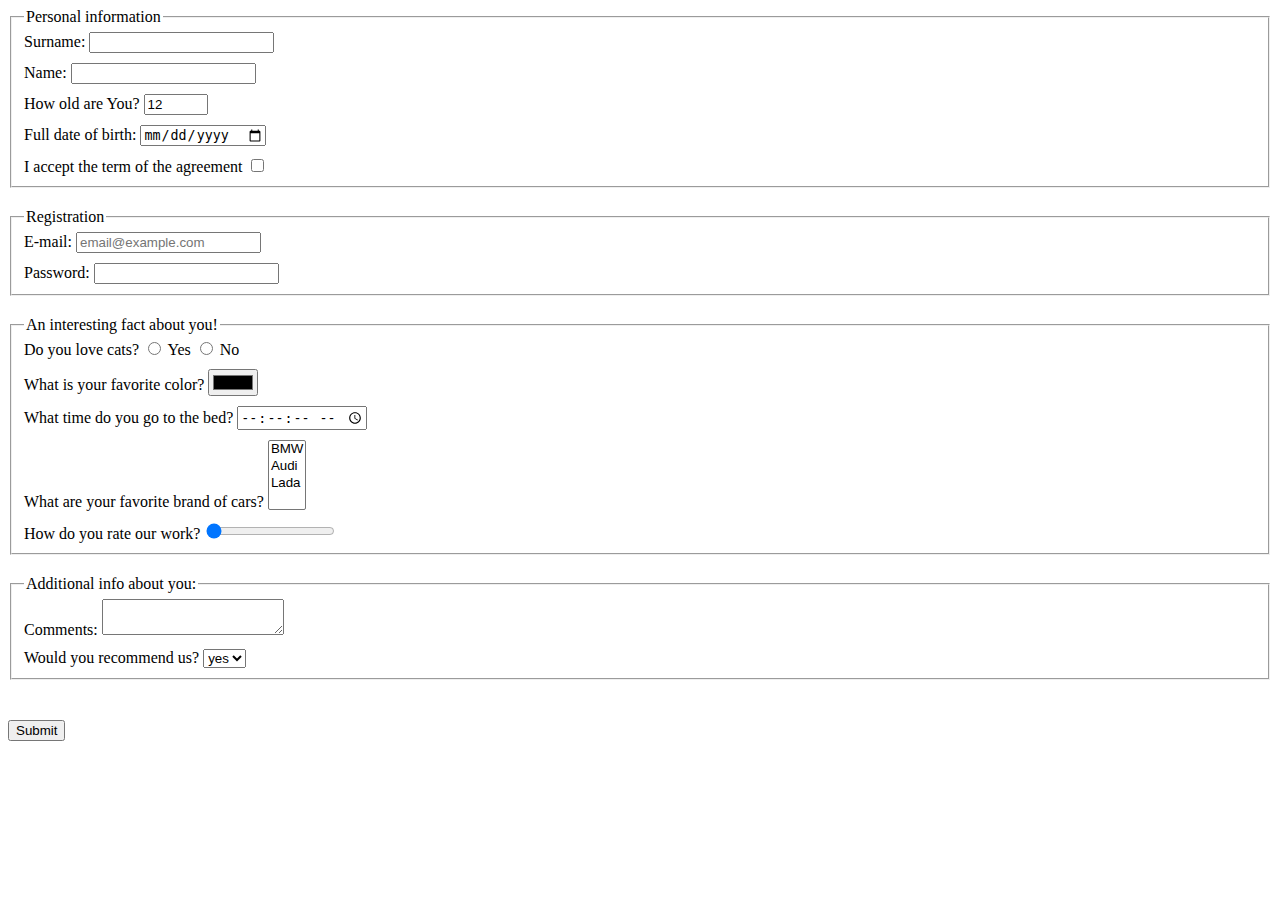
<file: index.html>
<!doctype html><html lang="en"><head><meta charset="UTF-8"><meta name="viewport" content="width=device-width, user-scalable=no, initial-scale=1.0, maximum-scale=1.0, minimum-scale=1.0"><meta http-equiv="X-UA-Compatible" content="ie=edge"><title>HTML Form</title><link rel="stylesheet" href="style.064943cc.css"></head><body> <script type="text/javascript" src="main.e97352c4.js"></script> <form action="#" method="post"> <fieldset class="fieldset"> <legend>Personal information</legend> <div class="form-field"> <label for="surname"> Surname: <input type="text" name="surname" id="surname" required autocomplete="off"> </label> </div> <div class="form-field"> <label for="name"> Name: <input type="text" name="name" id="name" autocomplete="off"> </label> </div> <div class="form-field"> How old are You? <label for="age"> <input type="number" name="age" id="age" value="12" min="1" max="100"> </label> </div> <div class="form-field"> <label for="birthDate"> Full date of birth: <input type="date" name="birth" id="birthDate"> </label> </div> <div class="formfield"> <label> I accept the term of the agreement <input type="checkbox"> </label> </div> </fieldset> <fieldset class="fieldset"> <legend>Registration</legend> <div class="form-field"> <label> E-mail: <input type="email" name="email" placeholder="email@example.com"> </label> </div> <div class="form-field"> <label> Password: <input type="password" name="password" autocomplete="off"> </label> </div> </fieldset> <fieldset class="fieldset"> <legend>An interesting fact about you!</legend> <div class="form-field"> Do you love cats? <label> <input type="radio" name="pets" value="y"> Yes </label> <label> <input type="radio" name="pets" value="n"> No </label> </div> <div class="form-field"> <label for="color"></label> What is your favorite color? <input type="color" name="color" id="color"> </div> <div class="form-field"> What time do you go to the bed? <label for="time"> <input type="time" name="badtime" id="time" min="00:00:00" max="23:59:59" step="2"> </label> </div> <div class="form-field"> What are your favorite brand of cars? <label> <select name="cars" required multiple> <option value="bmw">BMW</option> <option value="audi">Audi</option> <option value="lada">Lada</option> <option></option> </select> </label> </div> <div class="form-field"> <label for="range"> How do you rate our work? <input type="range" name="range" id="range" min="0" max="10" value="0"> </label> </div> </fieldset> <fieldset class="fieldset"> <legend>Additional info about you:</legend> <div class="form-field"> <label> Comments: <textarea name="comments"></textarea> </label> </div> <div class="form-field"> <label> Would you recommend us? <select name="recommend"> <option value="y">yes</option> <option value="n">no</option> </select> </label> </div> </fieldset> <button type="submit" class="button">Submit</button> </form> </body></html>
</file>
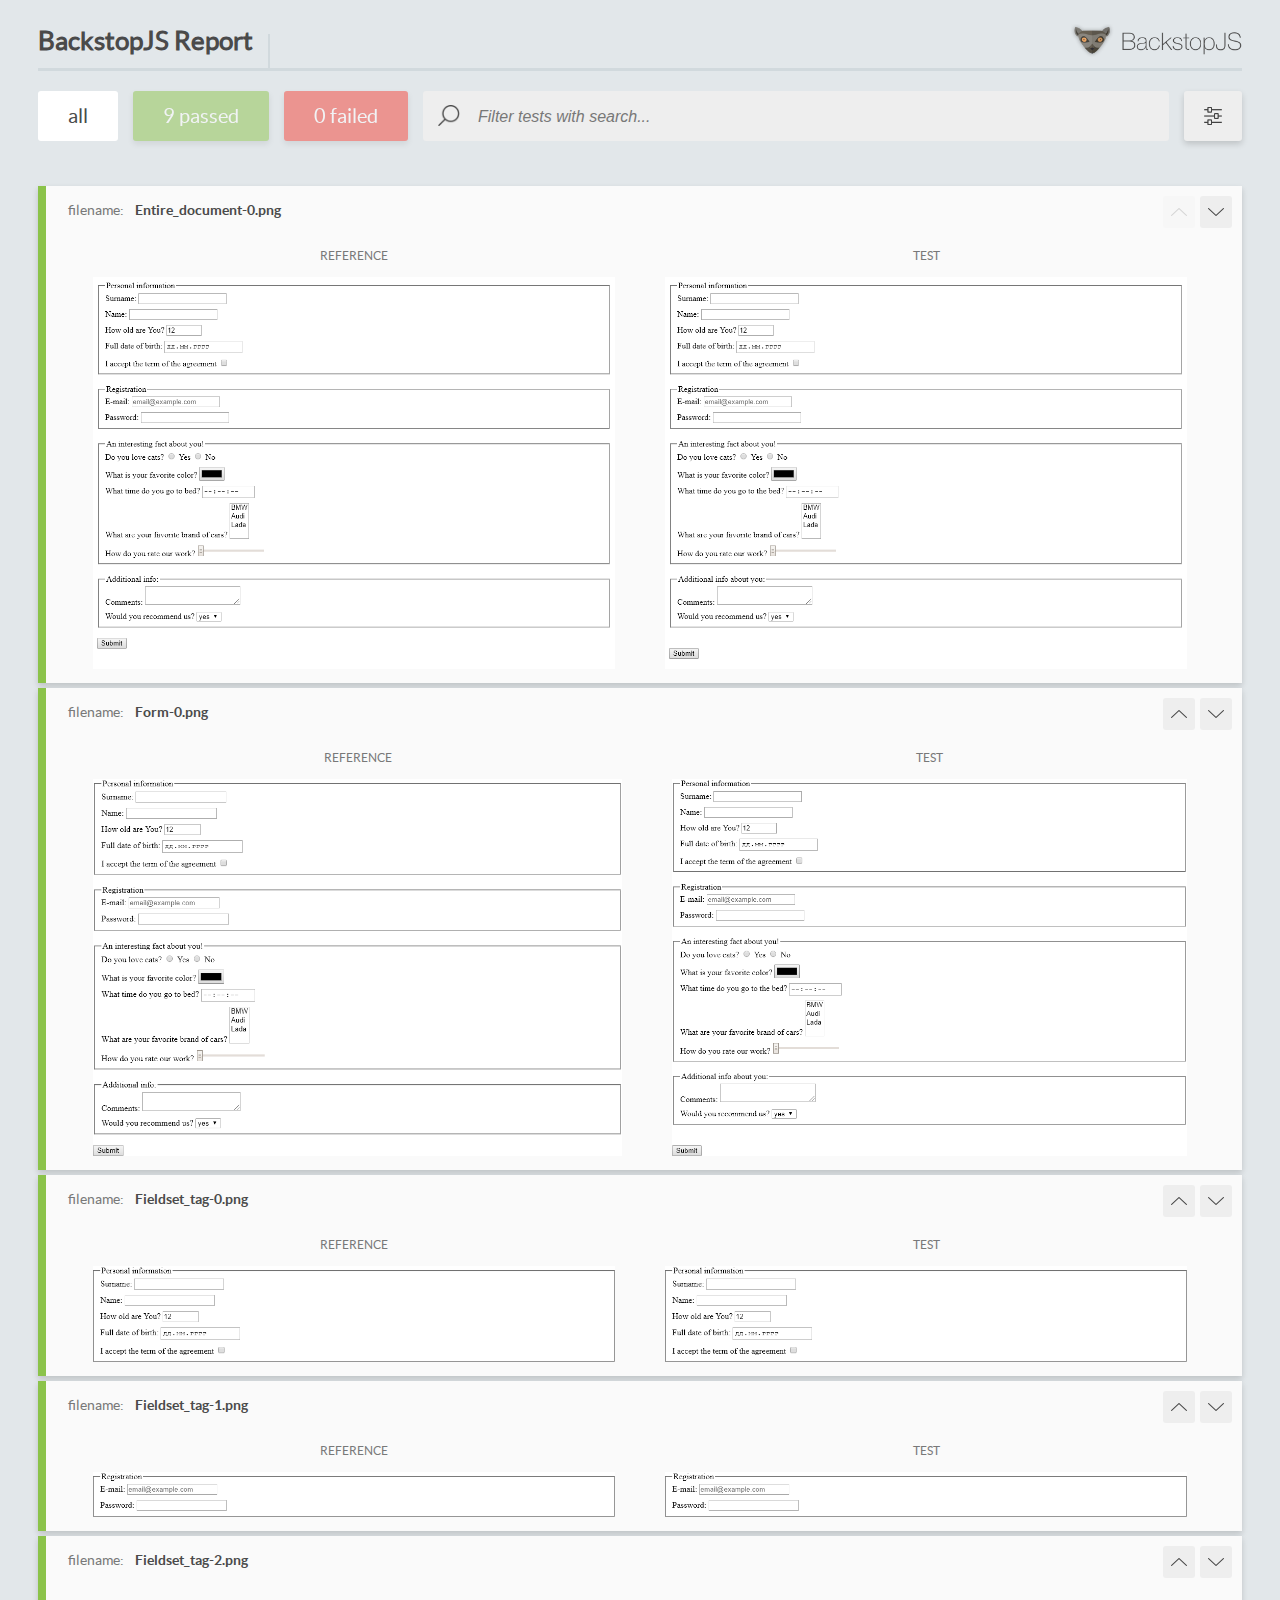
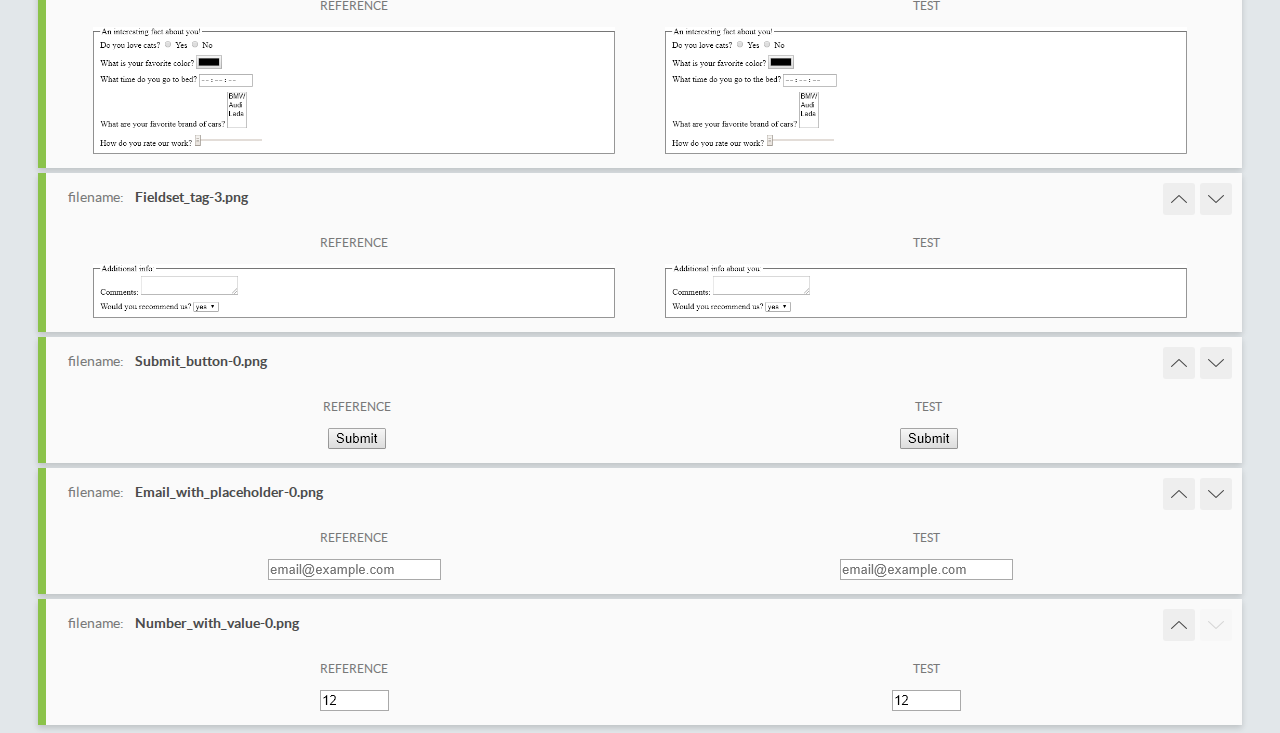
<file: report/html_report/index.html>
<!DOCTYPE html>
<html>
  <head>
    <meta charset="utf-8">
    <title>BackstopJS Report</title>

    <style>
      @font-face {
          font-family: 'latoregular';
          src: url('./assets/fonts/lato-regular-webfont.woff2') format('woff2'),
              url('./assets/fonts/lato-regular-webfont.woff') format('woff');
          font-weight: 400;
          font-style: normal;
      }
      @font-face {
          font-family: 'latobold';
          src: url('./assets/fonts/lato-bold-webfont.woff2') format('woff2'),
              url('./assets/fonts/lato-bold-webfont.woff') format('woff');
          font-weight: 700;
          font-style: normal;
      }

      .ReactModal__Body--open {
          overflow: hidden;
      }
      .ReactModal__Body--open .header {
        display: none;
      }

    </style>
  </head>
  <body style="background-color: #E2E7EA">
    <div id="root">

    </div>
    <script type="text/javascript">
      function report (report) { // eslint-disable-line no-unused-vars
        window.tests = report;
      }
    </script>
    <script type="text/javascript" src="config.js"></script>
    <script type="text/javascript" src="index_bundle.js"></script>
  </body>
</html>
</file>
<file: style.064943cc.css>
.form-field{margin-bottom:10px}.fieldset{margin-bottom:20px}.button{margin-top:20px}div:last-child{margin-bottom:0}
/*# sourceMappingURL=style.064943cc.css.map */
</file>
